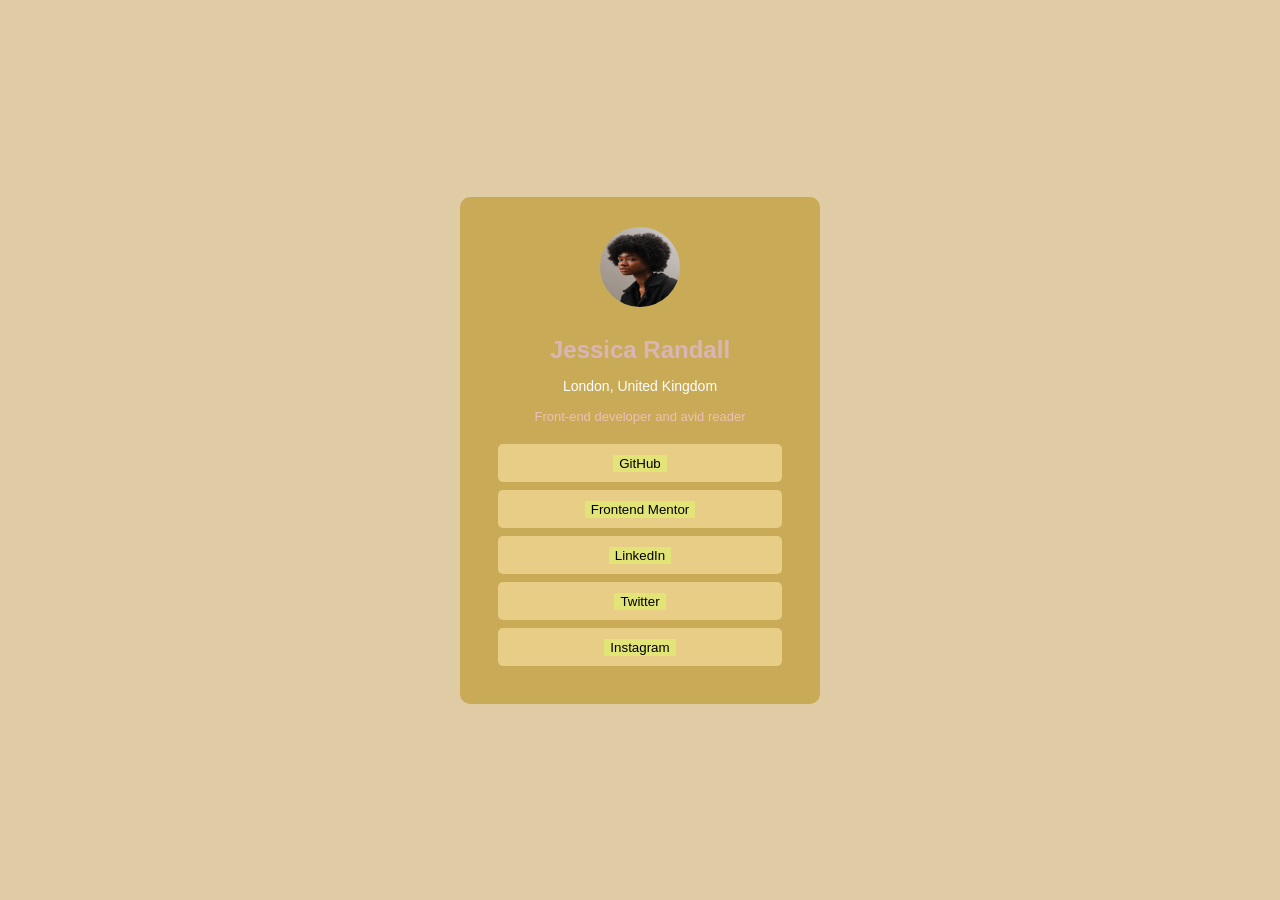
<file: indx.html>
<!DOCTYPE html>
<html lang="pt-br">
<head>
  <meta charset="UTF-8">
  <title>Perfil</title>
  <link rel="stylesheet" href="style.css">
</head>
<body>

  <div class="card">
    <img src="mulherpreta.jpg" alt="Foto de perfil" class="perfil">

    <h2>Jessica Randall</h2>
    <p class="local">London, United Kingdom</p>

    <p class="bio">Front-end developer and avid reader</p>

    <div class="links">
       
    <a href="https://github.com/"> <button>GitHub</button> </a>
      <a href="https://www.frontendmentor.io/"> <button>Frontend Mentor</button></a>
      <a href="https://br.linkedin.com/"> <button>LinkedIn</button></a>
      <a href="https://x.com/?lang=pt"> <button>Twitter</button></a>
      <a href="https://www.instagram.com/hill4ry.az"> <button> Instagram</button></a>
       
    </div>
  </div>

</body>
</html>
</file>
<file: style.css>
body {
  margin: 0;
  padding: 0;
  background-color: #c9a86393;
  font-family: Arial, sans-serif;
  display: flex;
  justify-content: center;
  align-items: center;
  height: 100vh;
}

.card {
  background-color: #c9ab57;
  padding: 30px;
  border-radius: 10px;
  text-align: center;
  width: 300px;
}

.perfil {
  width: 80px;
  height: 80px;
  border-radius: 50%;
  margin-bottom: 15px;
}

h2 {
  color: rgb(218, 181, 181);
  margin: 10px ;
}

.local {
  color: #fdfdfd;
  font-size: 14px;
  margin-bottom: 15px;
}

.bio {
  color: #f5c3c3d8;
  font-size: 13px;
  margin-bottom: 20px;
}

.links a {
  display: block;
  background-color: #e7cd85;
  color: rgb(243, 245, 113);
  text-decoration: none;
  padding: 10px;
  margin: 8px ;
  border-radius: 5px;

}

button
{
background-color: #e2e478;
border: #f3f185;
 

}
</file>
